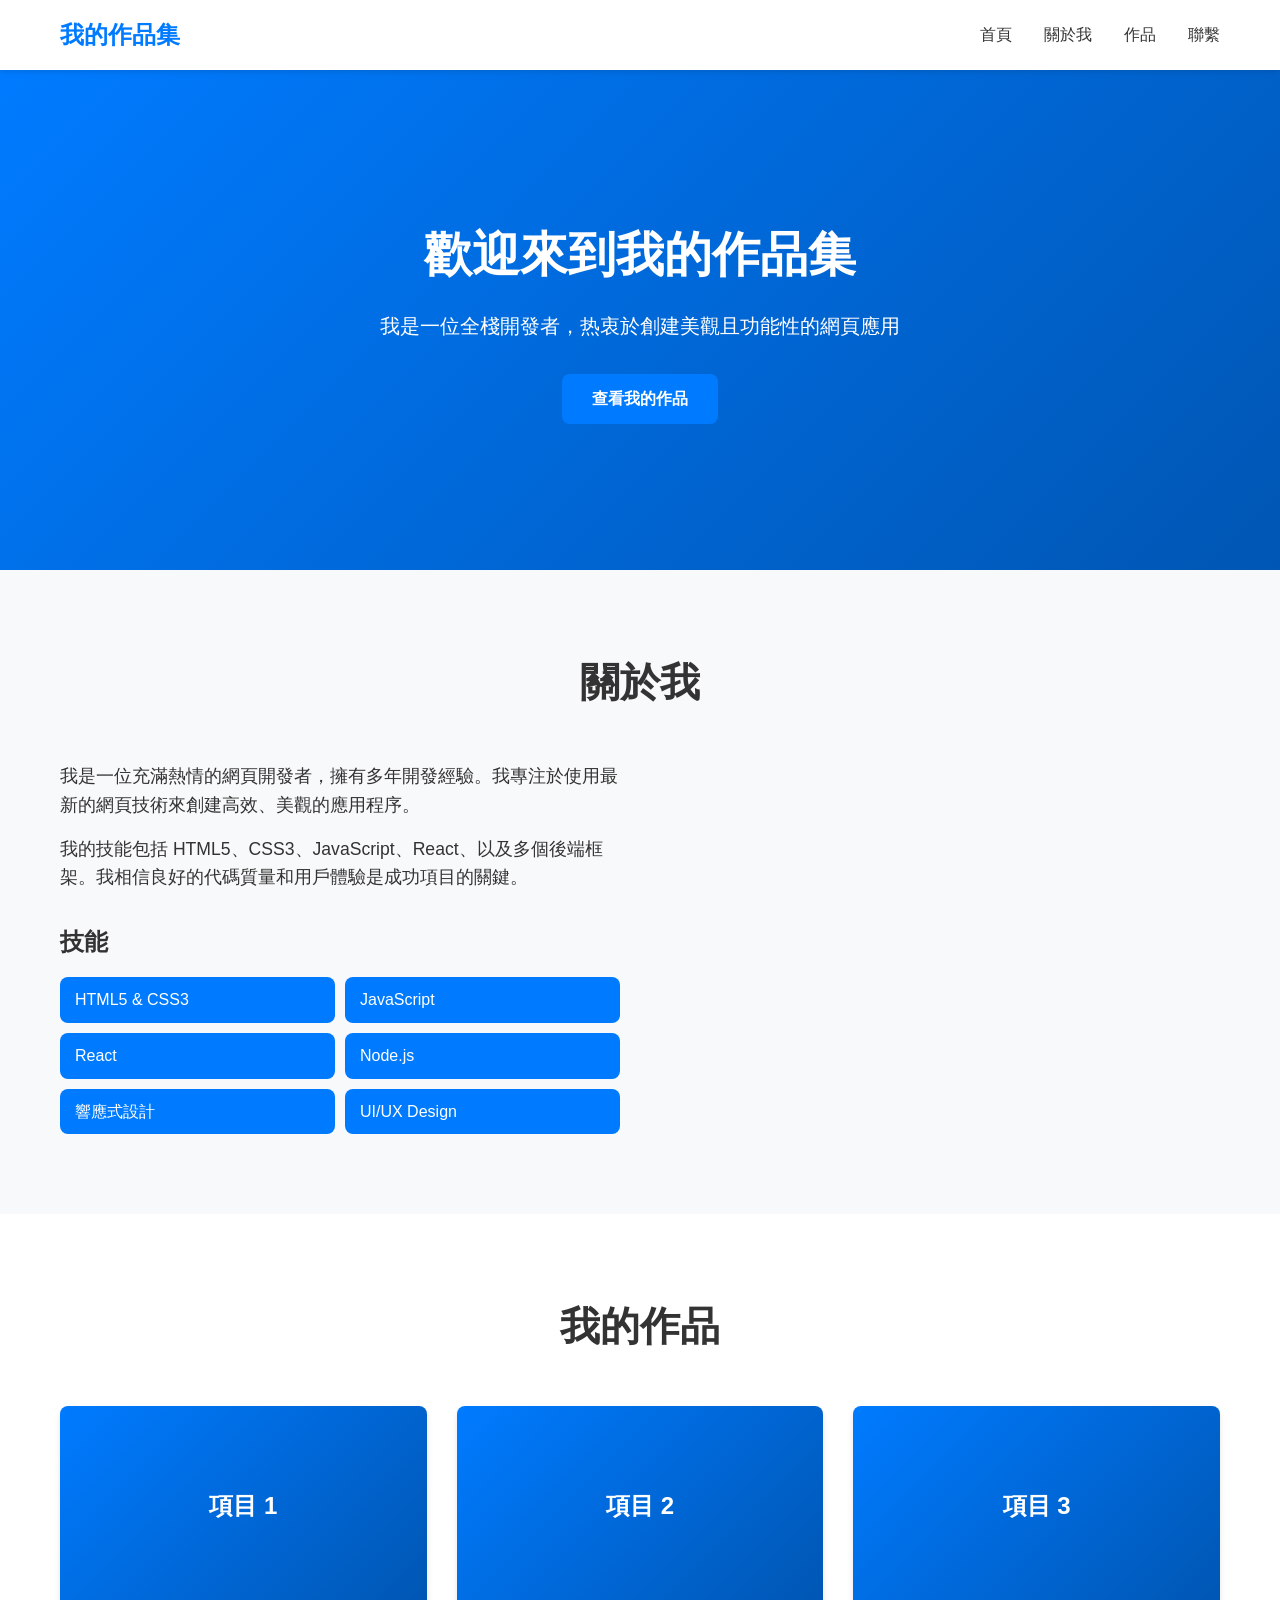
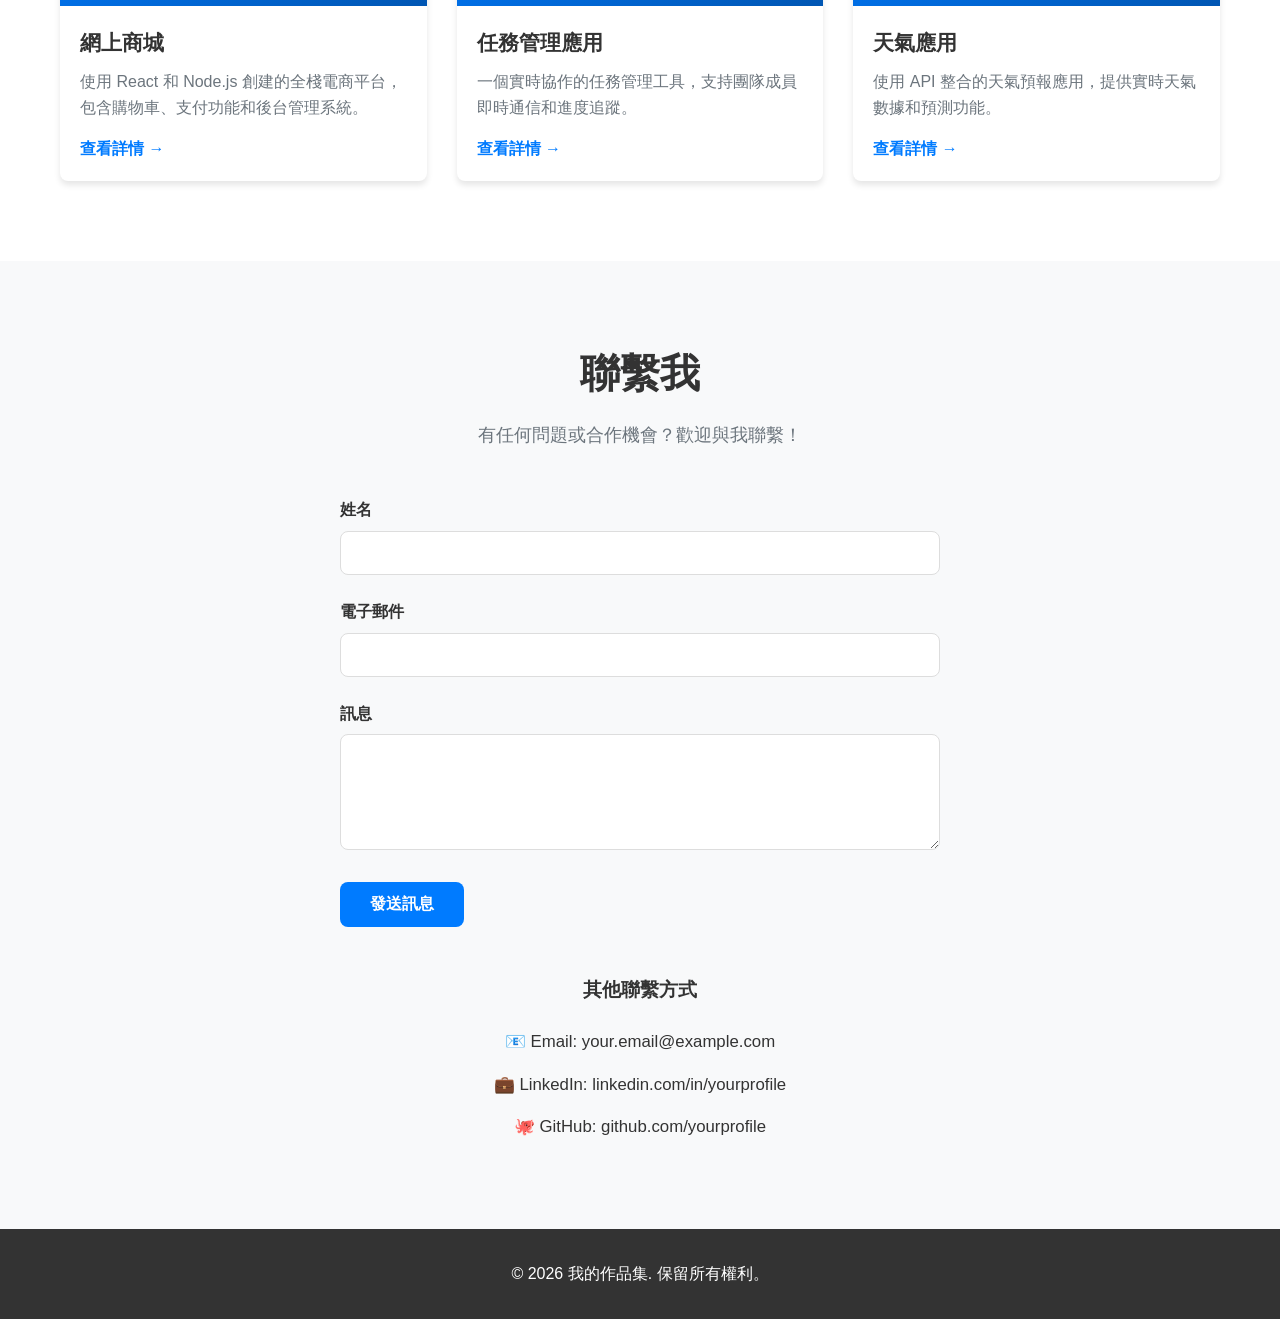
<file: index.html>
<!DOCTYPE html>
<html lang="zh-Hant">
<head>
    <meta charset="UTF-8">
    <meta name="viewport" content="width=device-width, initial-scale=1.0">
    <title>我的作品集 - 個人履歷</title>
    <link rel="stylesheet" href="styles.css">
</head>
<body>
    <!-- 導航菜單 -->
    <nav class="navbar">
        <div class="container">
            <div class="nav-brand">我的作品集</div>
            <ul class="nav-menu" id="navMenu">
                <li><a href="#home">首頁</a></li>
                <li><a href="#about">關於我</a></li>
                <li><a href="#projects">作品</a></li>
                <li><a href="#contact">聯繫</a></li>
            </ul>
            <div class="hamburger" id="hamburger">
                <span></span>
                <span></span>
                <span></span>
            </div>
        </div>
    </nav>

    <!-- 首頁部分 -->
    <section id="home" class="hero">
        <div class="hero-content">
            <h1>歡迎來到我的作品集</h1>
            <p>我是一位全棧開發者，热衷於創建美觀且功能性的網頁應用</p>
            <a href="#projects" class="btn btn-primary">查看我的作品</a>
        </div>
    </section>

    <!-- 關於我部分 -->
    <section id="about" class="about">
        <div class="container">
            <h2>關於我</h2>
            <div class="about-content">
                <div class="about-text">
                    <p>
                        我是一位充滿熱情的網頁開發者，擁有多年開發經驗。我專注於使用最新的網頁技術來創建高效、美觀的應用程序。
                    </p>
                    <p>
                        我的技能包括 HTML5、CSS3、JavaScript、React、以及多個後端框架。我相信良好的代碼質量和用戶體驗是成功項目的關鍵。
                    </p>
                    <div class="skills">
                        <h3>技能</h3>
                        <ul>
                            <li>HTML5 & CSS3</li>
                            <li>JavaScript</li>
                            <li>React</li>
                            <li>Node.js</li>
                            <li>響應式設計</li>
                            <li>UI/UX Design</li>
                        </ul>
                    </div>
                </div>
            </div>
        </div>
    </section>

    <!-- 作品部分 -->
    <section id="projects" class="projects">
        <div class="container">
            <h2>我的作品</h2>
            <div class="projects-grid">
                <div class="project-card">
                    <div class="project-image">
                        <div class="placeholder">項目 1</div>
                    </div>
                    <div class="project-info">
                        <h3>網上商城</h3>
                        <p>使用 React 和 Node.js 創建的全棧電商平台，包含購物車、支付功能和後台管理系統。</p>
                        <a href="#" class="project-link">查看詳情 →</a>
                    </div>
                </div>

                <div class="project-card">
                    <div class="project-image">
                        <div class="placeholder">項目 2</div>
                    </div>
                    <div class="project-info">
                        <h3>任務管理應用</h3>
                        <p>一個實時協作的任務管理工具，支持團隊成員即時通信和進度追蹤。</p>
                        <a href="#" class="project-link">查看詳情 →</a>
                    </div>
                </div>

                <div class="project-card">
                    <div class="project-image">
                        <div class="placeholder">項目 3</div>
                    </div>
                    <div class="project-info">
                        <h3>天氣應用</h3>
                        <p>使用 API 整合的天氣預報應用，提供實時天氣數據和預測功能。</p>
                        <a href="#" class="project-link">查看詳情 →</a>
                    </div>
                </div>
            </div>
        </div>
    </section>

    <!-- 聯繫部分 -->
    <section id="contact" class="contact">
        <div class="container">
            <h2>聯繫我</h2>
            <p class="contact-intro">有任何問題或合作機會？歡迎與我聯繫！</p>
            
            <form class="contact-form" id="contactForm">
                <div class="form-group">
                    <label for="name">姓名</label>
                    <input type="text" id="name" name="name" required>
                </div>

                <div class="form-group">
                    <label for="email">電子郵件</label>
                    <input type="email" id="email" name="email" required>
                </div>

                <div class="form-group">
                    <label for="message">訊息</label>
                    <textarea id="message" name="message" rows="5" required></textarea>
                </div>

                <button type="submit" class="btn btn-primary">發送訊息</button>
            </form>

            <div class="contact-info">
                <h3>其他聯繫方式</h3>
                <ul>
                    <li>📧 Email: your.email@example.com</li>
                    <li>💼 LinkedIn: linkedin.com/in/yourprofile</li>
                    <li>🐙 GitHub: github.com/yourprofile</li>
                </ul>
            </div>
        </div>
    </section>

    <!-- 頁腳 -->
    <footer class="footer">
        <div class="container">
            <p>&copy; 2026 我的作品集. 保留所有權利。</p>
        </div>
    </footer>

    <script src="script.js"></script>
</body>
</html>
</file>
<file: styles.css>
/* 全局樣式 */
* {
    margin: 0;
    padding: 0;
    box-sizing: border-box;
}

:root {
    --primary-color: #007bff;
    --secondary-color: #6c757d;
    --text-color: #333;
    --light-bg: #f8f9fa;
    --white: #ffffff;
    --border-radius: 8px;
    --transition: all 0.3s ease;
}

body {
    font-family: 'Segoe UI', Tahoma, Geneva, Verdana, sans-serif;
    line-height: 1.6;
    color: var(--text-color);
    background-color: var(--white);
}

.container {
    max-width: 1200px;
    margin: 0 auto;
    padding: 0 20px;
}

/* 導航欄 */
.navbar {
    background-color: var(--white);
    box-shadow: 0 2px 5px rgba(0, 0, 0, 0.1);
    position: sticky;
    top: 0;
    z-index: 100;
}

.navbar .container {
    display: flex;
    justify-content: space-between;
    align-items: center;
    padding: 1rem 20px;
}

.nav-brand {
    font-size: 1.5rem;
    font-weight: bold;
    color: var(--primary-color);
}

.nav-menu {
    display: flex;
    list-style: none;
    gap: 2rem;
}

.nav-menu a {
    text-decoration: none;
    color: var(--text-color);
    font-weight: 500;
    transition: var(--transition);
}

.nav-menu a:hover {
    color: var(--primary-color);
}

.hamburger {
    display: none;
    flex-direction: column;
    cursor: pointer;
    gap: 5px;
}

.hamburger span {
    width: 25px;
    height: 3px;
    background-color: var(--text-color);
    border-radius: 2px;
    transition: var(--transition);
}

/* 英雄部分 */
.hero {
    background: linear-gradient(135deg, var(--primary-color) 0%, #0056b3 100%);
    color: var(--white);
    padding: 100px 20px;
    text-align: center;
    min-height: 500px;
    display: flex;
    align-items: center;
    justify-content: center;
}

.hero-content h1 {
    font-size: 3rem;
    margin-bottom: 1rem;
}

.hero-content p {
    font-size: 1.25rem;
    margin-bottom: 2rem;
}

/* 按鈕 */
.btn {
    display: inline-block;
    padding: 12px 30px;
    text-decoration: none;
    border-radius: var(--border-radius);
    font-weight: 600;
    transition: var(--transition);
    border: none;
    cursor: pointer;
    font-size: 1rem;
}

.btn-primary {
    background-color: var(--primary-color);
    color: var(--white);
}

.btn-primary:hover {
    background-color: #0056b3;
    transform: translateY(-2px);
}

/* 關於我部分 */
.about {
    padding: 80px 20px;
    background-color: var(--light-bg);
}

.about h2 {
    font-size: 2.5rem;
    margin-bottom: 3rem;
    text-align: center;
}

.about-content {
    display: grid;
    grid-template-columns: 1fr 1fr;
    gap: 40px;
    align-items: center;
}

.about-text p {
    margin-bottom: 1rem;
    font-size: 1.1rem;
}

.skills h3 {
    font-size: 1.5rem;
    margin: 2rem 0 1rem 0;
}

.skills ul {
    list-style: none;
    display: grid;
    grid-template-columns: repeat(2, 1fr);
    gap: 10px;
}

.skills li {
    background-color: var(--primary-color);
    color: var(--white);
    padding: 10px 15px;
    border-radius: var(--border-radius);
}

/* 作品部分 */
.projects {
    padding: 80px 20px;
}

.projects h2 {
    font-size: 2.5rem;
    margin-bottom: 3rem;
    text-align: center;
}

.projects-grid {
    display: grid;
    grid-template-columns: repeat(auto-fit, minmax(320px, 1fr));
    gap: 30px;
}

.project-card {
    background-color: var(--white);
    border-radius: var(--border-radius);
    overflow: hidden;
    box-shadow: 0 4px 6px rgba(0, 0, 0, 0.1);
    transition: var(--transition);
}

.project-card:hover {
    transform: translateY(-10px);
    box-shadow: 0 8px 12px rgba(0, 0, 0, 0.15);
}

.project-image {
    width: 100%;
    height: 200px;
    background: linear-gradient(135deg, var(--primary-color), #0056b3);
    display: flex;
    align-items: center;
    justify-content: center;
}

.placeholder {
    color: var(--white);
    font-size: 1.5rem;
    font-weight: bold;
}

.project-info {
    padding: 20px;
}

.project-info h3 {
    font-size: 1.3rem;
    margin-bottom: 10px;
}

.project-info p {
    color: var(--secondary-color);
    margin-bottom: 15px;
}

.project-link {
    color: var(--primary-color);
    text-decoration: none;
    font-weight: 600;
    transition: var(--transition);
}

.project-link:hover {
    color: #0056b3;
}

/* 聯繫部分 */
.contact {
    padding: 80px 20px;
    background-color: var(--light-bg);
}

.contact h2 {
    font-size: 2.5rem;
    margin-bottom: 1rem;
    text-align: center;
}

.contact-intro {
    text-align: center;
    font-size: 1.1rem;
    margin-bottom: 3rem;
    color: var(--secondary-color);
}

.contact-form {
    max-width: 600px;
    margin: 0 auto 3rem;
}

.form-group {
    margin-bottom: 1.5rem;
}

.form-group label {
    display: block;
    margin-bottom: 0.5rem;
    font-weight: 600;
}

.form-group input,
.form-group textarea {
    width: 100%;
    padding: 12px;
    border: 1px solid #ddd;
    border-radius: var(--border-radius);
    font-size: 1rem;
    font-family: inherit;
    transition: var(--transition);
}

.form-group input:focus,
.form-group textarea:focus {
    outline: none;
    border-color: var(--primary-color);
    box-shadow: 0 0 5px rgba(0, 123, 255, 0.5);
}

.contact-info {
    text-align: center;
    max-width: 600px;
    margin: 2rem auto 0;
}

.contact-info h3 {
    margin-bottom: 1rem;
}

.contact-info ul {
    list-style: none;
}

.contact-info li {
    padding: 0.5rem 0;
    font-size: 1.05rem;
}

/* 頁腳 */
.footer {
    background-color: var(--text-color);
    color: var(--white);
    text-align: center;
    padding: 2rem 20px;
}

/* 響應式設計 */
@media (max-width: 768px) {
    .hamburger {
        display: flex;
    }

    .nav-menu {
        position: absolute;
        left: -100%;
        top: 60px;
        flex-direction: column;
        background-color: var(--white);
        width: 100%;
        text-align: center;
        transition: 0.3s;
        box-shadow: 0 10px 27px rgba(0, 0, 0, 0.05);
    }

    .nav-menu.active {
        left: 0;
    }

    .nav-menu li {
        padding: 2rem 0;
        border-bottom: 1px solid var(--light-bg);
    }

    .hero-content h1 {
        font-size: 2rem;
    }

    .hero-content p {
        font-size: 1rem;
    }

    .about-content {
        grid-template-columns: 1fr;
    }

    .skills ul {
        grid-template-columns: 1fr;
    }

    .projects-grid {
        grid-template-columns: 1fr;
    }

    .about h2,
    .projects h2,
    .contact h2 {
        font-size: 2rem;
    }

    .hero {
        min-height: 300px;
        padding: 50px 20px;
    }
}

@media (max-width: 480px) {
    .hero-content h1 {
        font-size: 1.5rem;
    }

    .hero-content p {
        font-size: 0.9rem;
    }

    .nav-brand {
        font-size: 1.2rem;
    }

    .btn {
        padding: 10px 20px;
        font-size: 0.9rem;
    }
}
</file>
